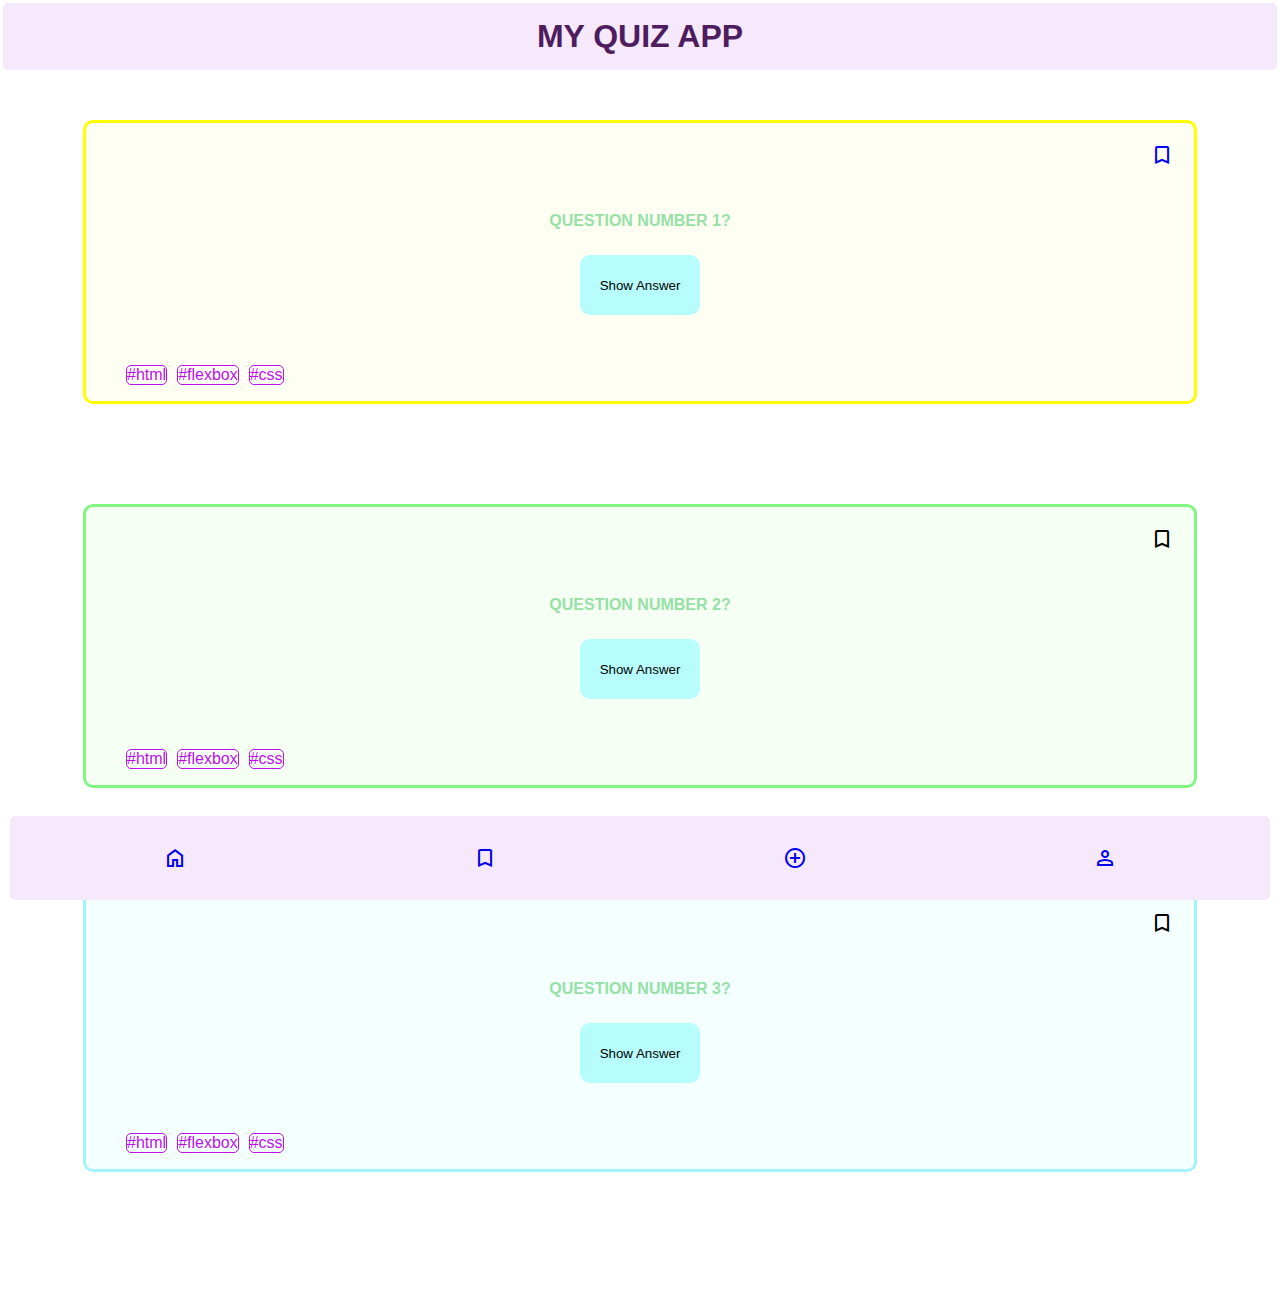
<file: index.html>
<!DOCTYPE html>
<html lang="en">
  <head>
    <meta charset="UTF-8" />
    <meta http-equiv="X-UA-Compatible" content="IE=edge" />
    <meta name="viewport" content="width=device-width, initial-scale=1.0" />
    <title>Quiz App</title>
    <link rel="stylesheet" href="styles.css" />
    <link
      rel="stylesheet"
      href="https://fonts.googleapis.com/css2?family=Material+Symbols+Outlined:opsz,wght,FILL,GRAD@20..48,100..700,0..1,-50..200"
    />
    <script src="./index.js" defer></script>
  </head>

  <body>
    <header class="top">
      <h1>MY QUIZ APP</h1>
    </header>
    <main>
      <section class="question-card" data-js="question-cards">
        <div class="question-card__card --card_1">
          <span class="material-symbols-outlined" data-js="bookmark-question1">
            bookmark
          </span>
          <p><b>QUESTION NUMBER 1?</b></p>

          <button>Show Answer</button>
          <div class="card-answer--hidden" data-js="show">
            This is the first answer
          </div>

          <ul class="categories">
            <li>#html</li>
            <li>#flexbox</li>
            <li>#css</li>
          </ul>
        </div>

        <div class="question-card__card --card_2">
          <span class="material-symbols-outlined" data-js="bookmark-question2">
            bookmark
          </span>
          <p><b>QUESTION NUMBER 2?</b></p>

          <button data-js="button">Show Answer</button>
          <div class="card-answer--hidden" data-js="show">
            This is the SECOND answer
          </div>
          <ul class="categories">
            <li>#html</li>
            <li>#flexbox</li>
            <li>#css</li>
          </ul>
        </div>

        <div class="question-card__card --card_3">
          <span class="material-symbols-outlined" data-js="bookmark-question3">
            bookmark
          </span>
          <p><b>QUESTION NUMBER 3?</b></p>

          <button>Show Answer</button>

          <ul class="categories">
            <li>#html</li>
            <li>#flexbox</li>
            <li>#css</li>
          </ul>
        </div>
      </section>
    </main>
    <footer>
      <a href="/index.html">
        <span class="material-symbols-outlined"> home </span></a
      >

      <a href="/bookmark.html">
        <span class="material-symbols-outlined"> bookmark </span></a
      >
      <a href="/form.html">
        <span class="material-symbols-outlined"> add_circle </span></a
      >

      <a href="/user.html">
        <span class="material-symbols-outlined"> person </span></a
      >
    </footer>
  </body>
</html>
</file>
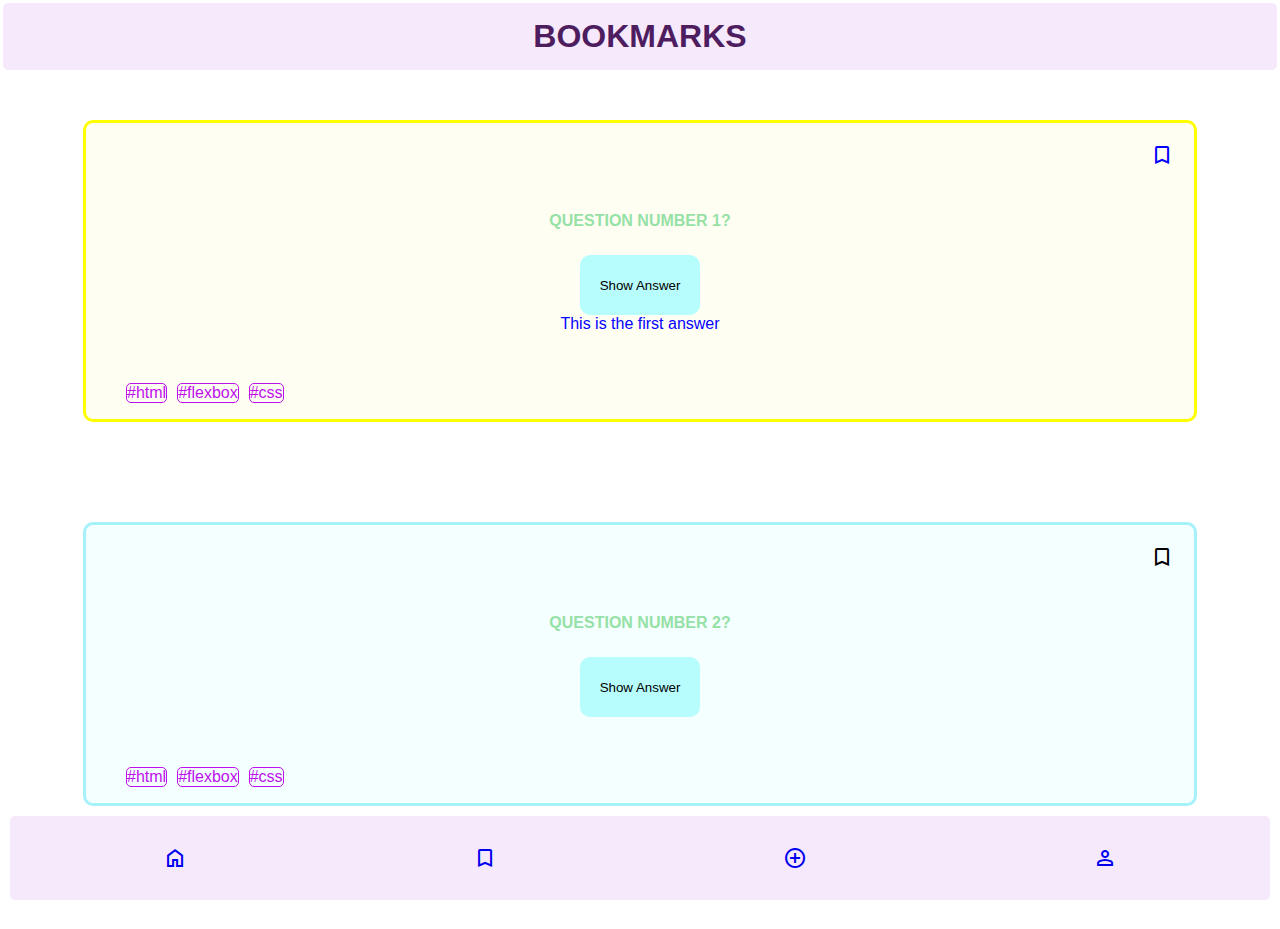
<file: bookmark.html>
<!DOCTYPE html>
<html lang="en">
  <head>
    <meta charset="UTF-8" />
    <meta http-equiv="X-UA-Compatible" content="IE=edge" />
    <meta name="viewport" content="width=device-width, initial-scale=1.0" />
    <title>Quiz App</title>
    <link rel="stylesheet" href="styles.css" />
    <link
      rel="stylesheet"
      href="https://fonts.googleapis.com/css2?family=Material+Symbols+Outlined:opsz,wght,FILL,GRAD@20..48,100..700,0..1,-50..200"
    />
    <script src="./index.js" defer></script>
  </head>

  <body>
    <header class="top">
      <h1>BOOKMARKS</h1>
    </header>
    <main>
      <section class="question-card" data-js="question-cards">
        <div class="question-card__card --card_1">
          <span class="material-symbols-outlined" data-js="bookmark-question1">
            bookmark
          </span>
          <p><b>QUESTION NUMBER 1?</b></p>

          <button>Show Answer</button>
          <div class="show hidden" data-js="show">This is the first answer</div>

          <ul class="categories">
            <li>#html</li>
            <li>#flexbox</li>
            <li>#css</li>
          </ul>
        </div>

        <div class="question-card__card --card_3">
          <span class="material-symbols-outlined" data-js="bookmark-question3">
            bookmark
          </span>
          <p><b>QUESTION NUMBER 2?</b></p>

          <button>Show Answer</button>

          <ul class="categories">
            <li>#html</li>
            <li>#flexbox</li>
            <li>#css</li>
          </ul>
        </div>
      </section>
    </main>
    <footer>
      <a href="/index.html">
        <span class="material-symbols-outlined"> home </span></a
      >

      <a href="/bookmark.html">
        <span class="material-symbols-outlined"> bookmark </span></a
      >
      <a href="/form.html">
        <span class="material-symbols-outlined"> add_circle </span></a
      >

      <a href="/user.html">
        <span class="material-symbols-outlined"> person </span></a
      >
    </footer>
  </body>
</html>
</file>
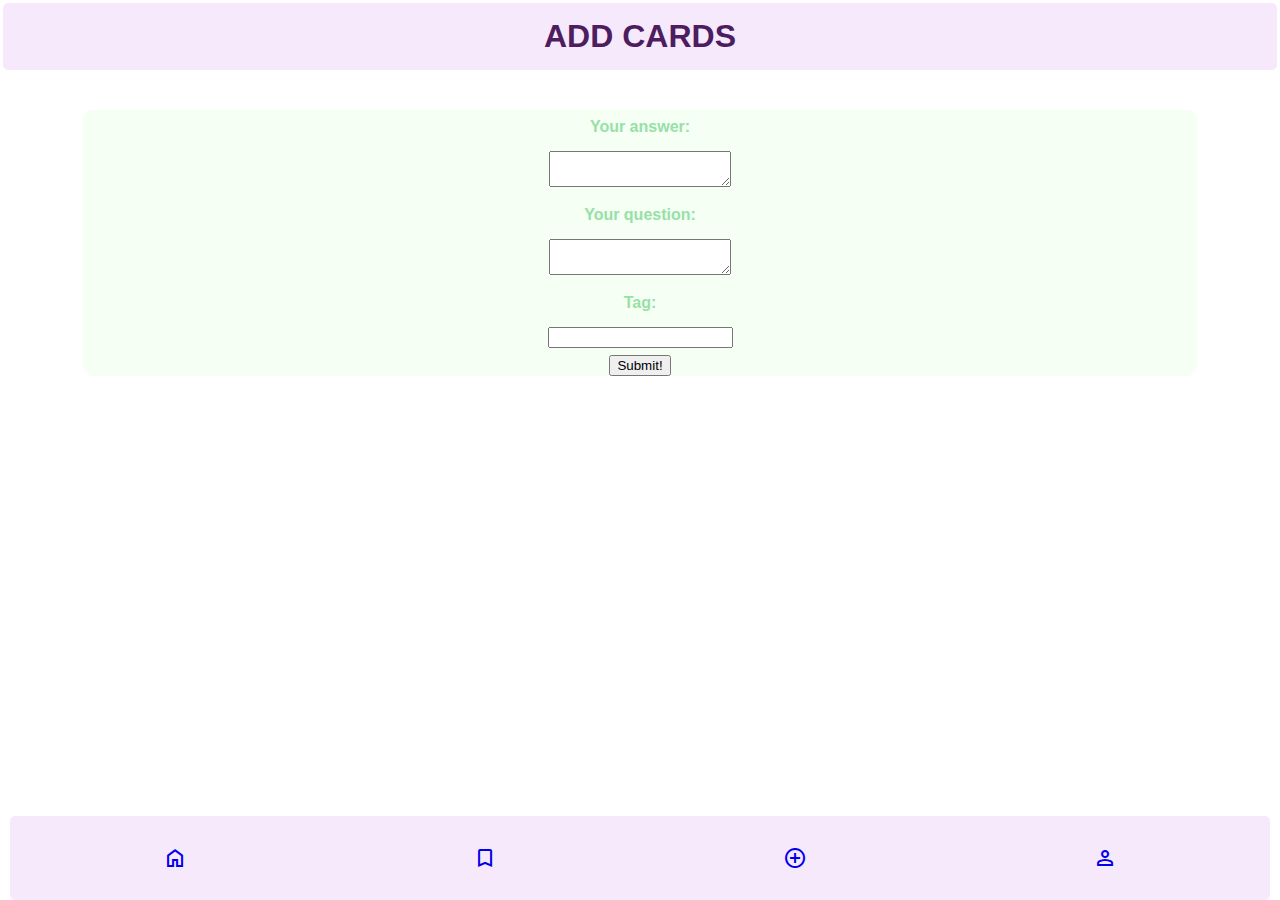
<file: form.html>
<!DOCTYPE html>
<html lang="en">
  <head>
    <meta charset="UTF-8" />
    <meta http-equiv="X-UA-Compatible" content="IE=edge" />
    <meta name="viewport" content="width=device-width, initial-scale=1.0" />
    <title>Quiz App</title>
    <link rel="stylesheet" href="styles.css" />
    <link
      rel="stylesheet"
      href="https://fonts.googleapis.com/css2?family=Material+Symbols+Outlined:opsz,wght,FILL,GRAD@20..48,100..700,0..1,-50..200"
    />
    <script src="./index.js" defer></script>
  </head>

  <body>
    <header class="top">
      <h1>ADD CARDS</h1>
    </header>
    <main>
        <form>
            <section class="section-card">
                <label for="your-answer">Your answer:</label>
                <div>
                    <textarea></textarea>
                </div> 

                <label for="your-question">Your question:</label>

                <div>
                <textarea></textarea>
                </div> 
                
                    <label for="tag">Tag:</label>
                    <div>
                        <input type="text"></input>
                    </div> 
                    
                    <div>
                        <input type="button" value="Submit!" />
                      </div>

            </section>
</form>

    </main>
    <footer>
      <a href="/index.html">
        <span class="material-symbols-outlined"> home </span></a
      >

      <a href="/bookmark.html">
        <span class="material-symbols-outlined"> bookmark </span></a
      >
      <a href="/form.html">
        <span class="material-symbols-outlined">
          add_circle
          </span></a>
      
      <a href="/user.html">
        <span class="material-symbols-outlined"> person </span></a
      >
    </footer>
  </body>
</html>
</file>
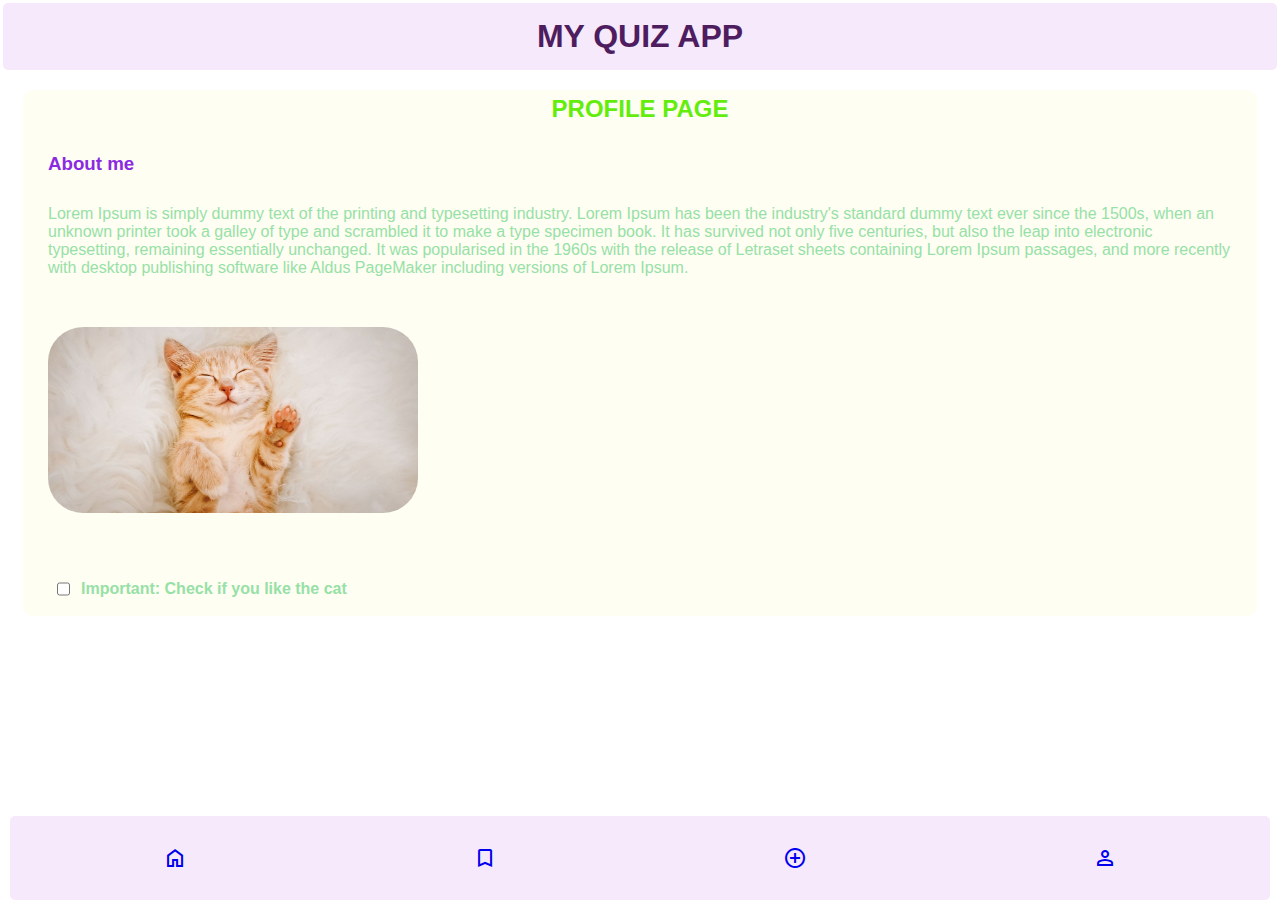
<file: user.html>
<!DOCTYPE html>
<html lang="en">
  <head>
    <meta charset="UTF-8" />
    <meta http-equiv="X-UA-Compatible" content="IE=edge" />
    <meta name="viewport" content="width=device-width, initial-scale=1.0" />
    <meta name="viewport" content="width=device-width, initial-scale=1">

    <title>Quiz App</title>
    <link rel="stylesheet" href="styles.css" />
    <link rel="stylesheet" href="https://fonts.googleapis.com/css2?family=Material+Symbols+Outlined:opsz,wght,FILL,GRAD@20..48,100..700,0..1,-50..200" />
  </head>
  
  </head>
  
  <body>
      <header class="top">
          <h1>MY QUIZ APP</h1>
        </header>
        <main class="aboutme">
          
            <h2>PROFILE PAGE</h2>
        
            <h3> About me</h3>
<p class="lorem"> Lorem Ipsum is simply dummy text of the printing and typesetting industry. Lorem Ipsum has been the industry's standard dummy text ever since the 1500s, when an unknown printer took a galley of type and scrambled it to make a type specimen book. It has survived not only five centuries, but also the leap into electronic typesetting, remaining essentially unchanged. It was popularised in the 1960s with the release of Letraset sheets containing Lorem Ipsum passages, and more recently with desktop publishing software like Aldus PageMaker including versions of Lorem Ipsum.

</p>



<img src="/cute-cat-photos-1593441022.jpeg" alt="cat">

<div class="checkbox">
    <input type="checkbox" id="check"> <label for="check"> Important: Check if you like the cat</label>
</div>

<footer>  <a href="/index.html"> <span class="material-symbols-outlined">
        home
        </span></a> 

        <a href="/bookmark.html">   <span class="material-symbols-outlined">
            bookmark
            </span></a> 

            <a href="/form.html">
              <span class="material-symbols-outlined">
                add_circle
                </span></a> 
            

        <a href="/user.html">  <span class="material-symbols-outlined">
            person
            </span></a> 
        
    </footer>
    </main>

    </section>
  </body>
</html>
</file>
<file: styles.css>
body {
  font-family: "Segoe UI", Tahoma, Geneva, Verdana, sans-serif;
  padding: 3px;
  margin: 0;
}

h1 {
  border-radius: 5px;
  padding: 15px;
  color: rgb(77, 29, 96);
  background-color: rgb(247, 233, 252);
  justify-content: center;
  display: flex;
  margin: 0px;
}

button {
  width: 120px;
  height: 60px;
  border-style: none;
  border-radius: 10px;
  background-color: rgb(183, 253, 253);
}

button:active {
  background-color: rgb(240, 240, 210);
}

ul.categories {
  list-style-type: none;
  display: flex;
  align-self: self-start;
  margin-top: 50px;
  gap: 10px;
  color: rgb(189, 16, 237);
}

li {
  border: 1px solid;
  border-radius: 5px;
}

.question-card {
  display: flex;
  flex-direction: column;
}

.material-symbols-outlined {
  align-self: end;
  padding: 20px;
}

.question-card__card {
  border-radius: 10px;
  border-style: solid;
  display: flex;
  flex-direction: column;
  align-items: center;
  margin: 60px;
  margin-top: 40px;
}
.--card_1 {
  border-color: yellow;
  color: rgb(4, 0, 255);
  background-color: rgb(255, 254, 243);
}
.--card_2 {
  border-color: rgb(131, 245, 131);
  background-color: rgb(246, 255, 244);
}
.--card_3 {
  border-color: rgb(166, 242, 251);
  background-color: rgb(244, 255, 255);
}

div.question2 a,
div.question1 a,
div.question3 a {
  margin-left: 90%;
  margin-top: -1%;
}

footer {
  position: fixed;
  bottom: 0;
  left: 10px;
  right: 10px;
  display: flex;
  justify-content: space-around;
  background-color: rgb(247, 233, 252);
  padding: 10px;
  border-radius: 5px;
}

h2 {
  color: rgb(99, 237, 13);
  bottom: 0;
  left: 60px;
  right: 60px;
  display: flex;
  justify-content: space-around;
  padding: 5px;
}

h3 {
  color: blueviolet;
  padding: 5px;
}

p {
  color: rgb(150, 225, 166);
  padding: 5px;
}

.checkbox {
  display: flex;
  justify-content: flex-start;
  padding: 10px;
  color: rgb(206, 166, 251);
}

/* PROFILE PAGE */

main {
  margin: 20px;
  margin-top: 10px;
  margin-bottom: 60px;
}

h2,
h3,
p,
img,
.checkbox {
  margin: 20px;
}

.aboutme {
  border-radius: 10px;
  background-color: rgb(255, 254, 243);
}

img {
  width: 30%;
  border-radius: 40px;
  padding: 5px;
}

.selected {
  background-color: rgb(42, 165, 89);
  color: green;
}

.card-answer--hidden {
  display: none;
  text-align: center;
}

.card-answer--active {
  display: block;
  padding-top: 20px;
}

/* FORM HTML */

.section-card {
  display: flex;
  flex-direction: column;
  /* align-items: center; */
  gap: 7px;
  justify-content: space-between;
  border-radius: 10px;
  border-style: solid;
  margin: 60px;
  margin-top: 40px;

  /* border-color: yellow;
  border-radius: 10px; */
  border: none;
  background-color: rgb(246, 255, 244);
  text-align: center;
}

/* form {
display: flexbox;
text-align: center;
} */

span#questionCounter.questionCounter,
span#answerCounter.answerCounter {
  /* display: flex; */
  text-align: right;
  color: gray;
  font-size: small;
}

button#submit {
  display: flexbox;
  align-self: center;
}

label {
  color: rgb(150, 225, 166);
  padding: 8px;
  font-weight: bold;
}
</file>
